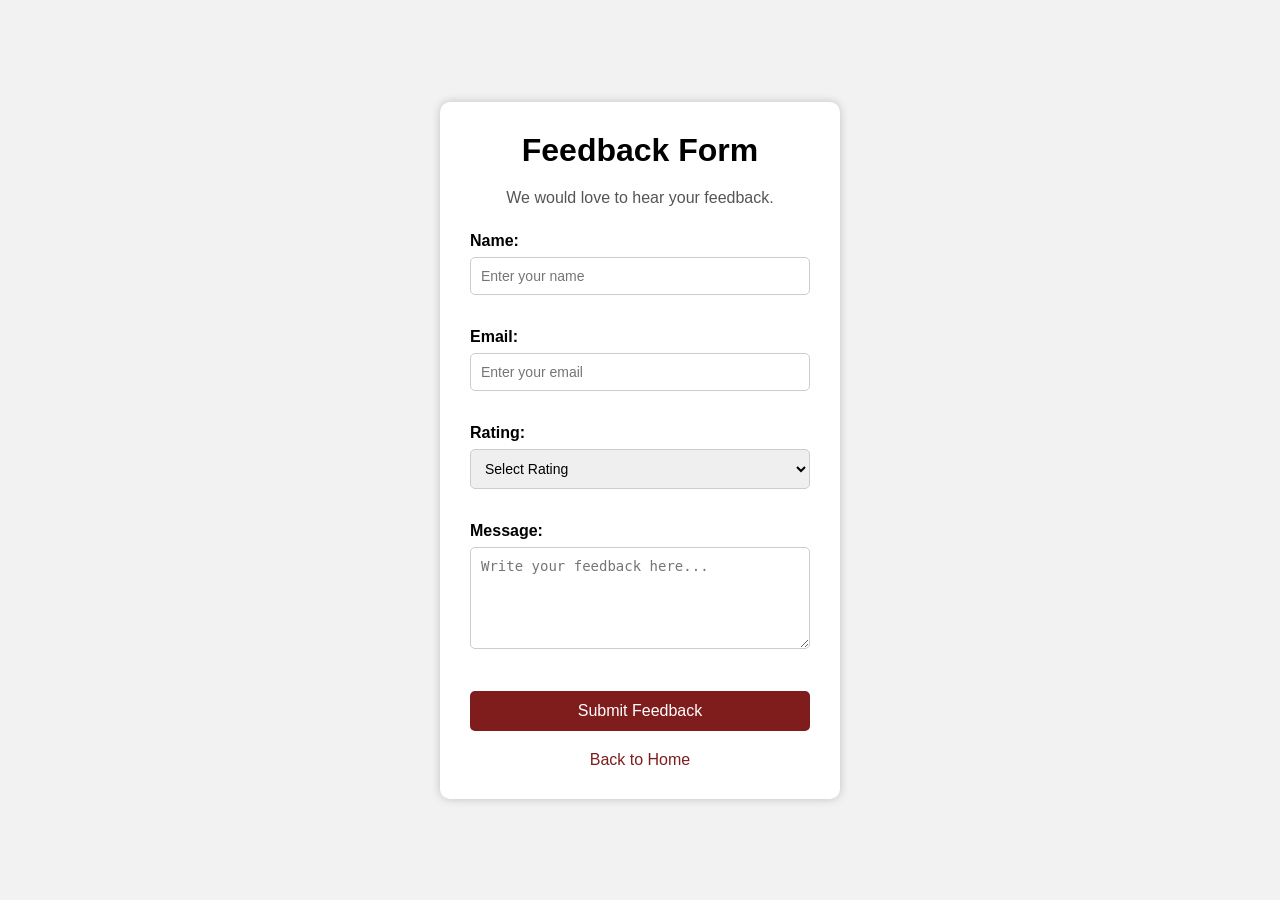
<file: feedback.html>
<!DOCTYPE html>
<html lang="en">
<head>
    <meta charset="UTF-8">
    <meta name="viewport" content="width=device-width, initial-scale=1.0">

    <title>Feedback Form</title>

    <link rel="stylesheet" href="style.css">
</head>

<body>

    <div class="feedback-container">

        <h1>Feedback Form</h1>

        <p>We would love to hear your feedback.</p>

        <form action="#" method="post">

            <label for="name">Name:</label>
            <input
                type="text"
                id="name"
                name="name"
                placeholder="Enter your name"
                required
            >


            <label for="email">Email:</label>
            <input
                type="email"
                id="email"
                name="email"
                placeholder="Enter your email"
                required
            >


            <label for="rating">Rating:</label>

            <select id="rating" name="rating" required>
                <option value="">Select Rating</option>
                <option value="5">5 - Excellent</option>
                <option value="4">4 - Very Good</option>
                <option value="3">3 - Good</option>
                <option value="2">2 - Average</option>
                <option value="1">1 - Poor</option>
            </select>


            <label for="message">Message:</label>

            <textarea
                id="message"
                name="message"
                rows="5"
                placeholder="Write your feedback here..."
                required
            ></textarea>


            <button type="submit">Submit Feedback</button>

        </form>

        <div class="back-link">
            <a href="index.html">Back to Home</a>
        </div>

    </div>

</body>
</html>
</file>
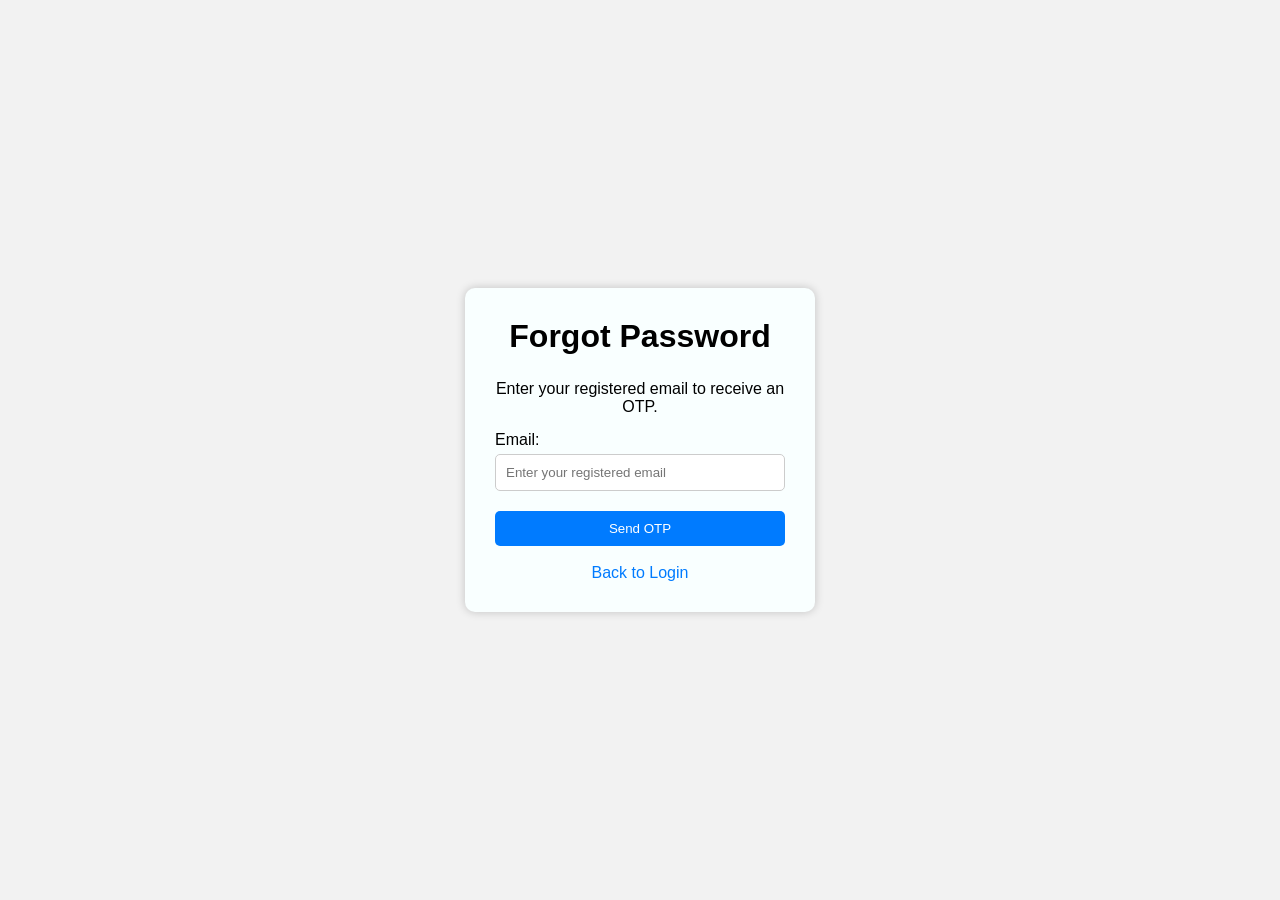
<file: forgot.html>
<!DOCTYPE html>
<html lang="en">
<head>
    <meta charset="UTF-8">
    <meta name="viewport" content="width=device-width, initial-scale=1.0">
    <title>Forgot Password</title>

    <link rel="stylesheet" href="style.css">
</head>
<body>

    <div class="container">

        <h1>Forgot Password</h1>

        <p>Enter your registered email to receive an OTP.</p>

        <form action="otp.html" method="get">

            <label for="email">Email:</label>

            <input 
                type="email"
                id="email"
                name="email"
                placeholder="Enter your registered email"
                required
            >

            <button type="submit">Send OTP</button>

        </form><br>

        <center>
            <div class="links">
                <a href="index.html">Back to Login</a>
            </div>
        </center>

    </div>

</body>
</html>
</file>
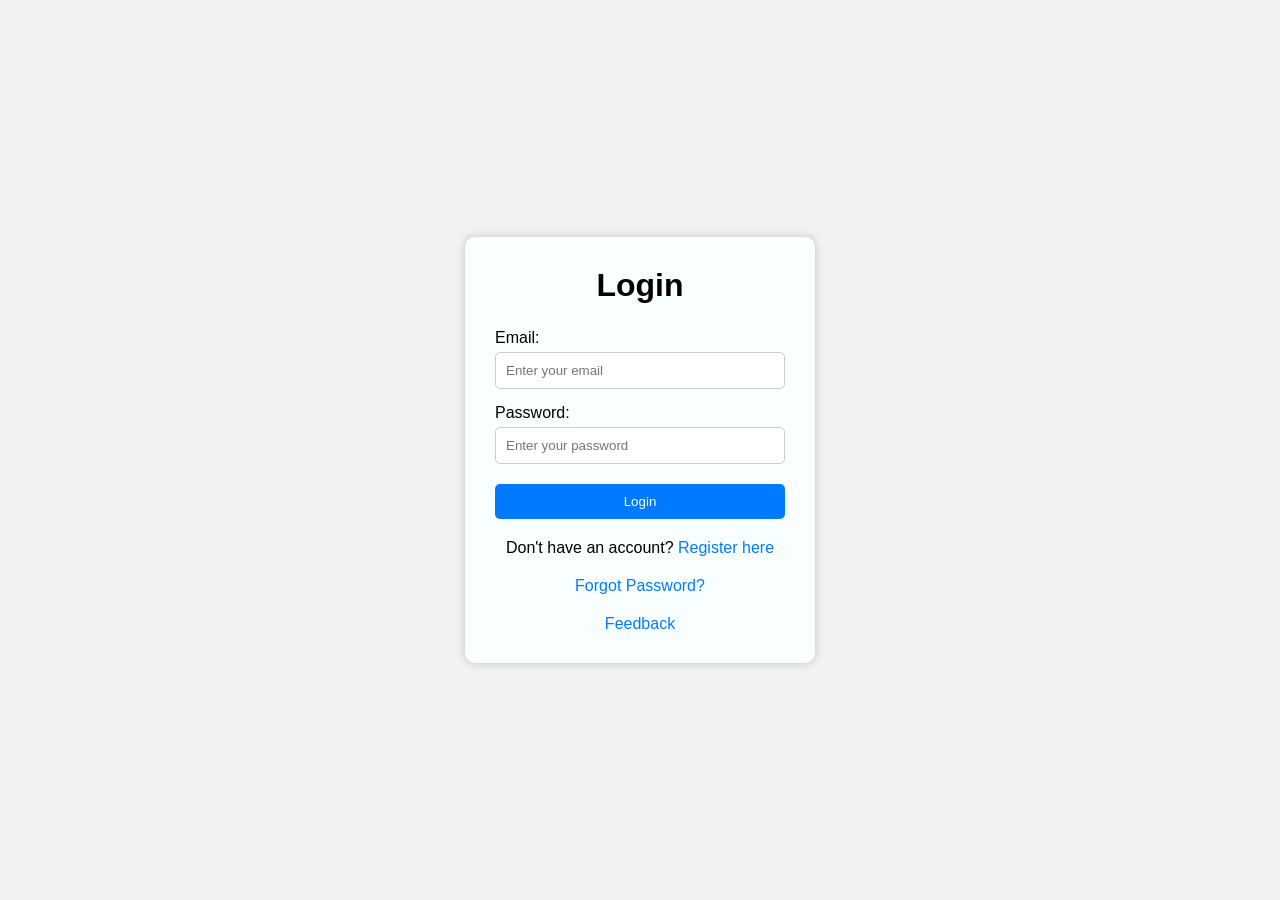
<file: login.html>
<!DOCTYPE html>
<html lang="en">
<head>
    <meta charset="UTF-8">
    <meta name="viewport" content="width=device-width, initial-scale=1.0">
    <title>Rajarashi Chhatrapati Shahu College Kolhapur</title>

    <link rel="stylesheet" href="style.css">
</head>
<body>
    <div class="container">
                <h1>Login</h1>

        <form action="index.html" method="post">

            <label for="email">Email:</label>
            <input type="email" id="email" name="email" placeholder="Enter your email" required>

            <label for="password">Password:</label>
            <input type="password" id="password" name="password" placeholder="Enter your password" required>

            <button type="submit">Login</button>

        </form>

        <p>
            Don't have an account?
            <a href="registration.html">Register here</a>
        </p>
        <p>
            <a href="forgot.html">Forgot Password?</a>
        </p>
        <p>
            <a href="feedback.html">Feedback</a>
        </p>

    </div>

</body>
</html>
</file>
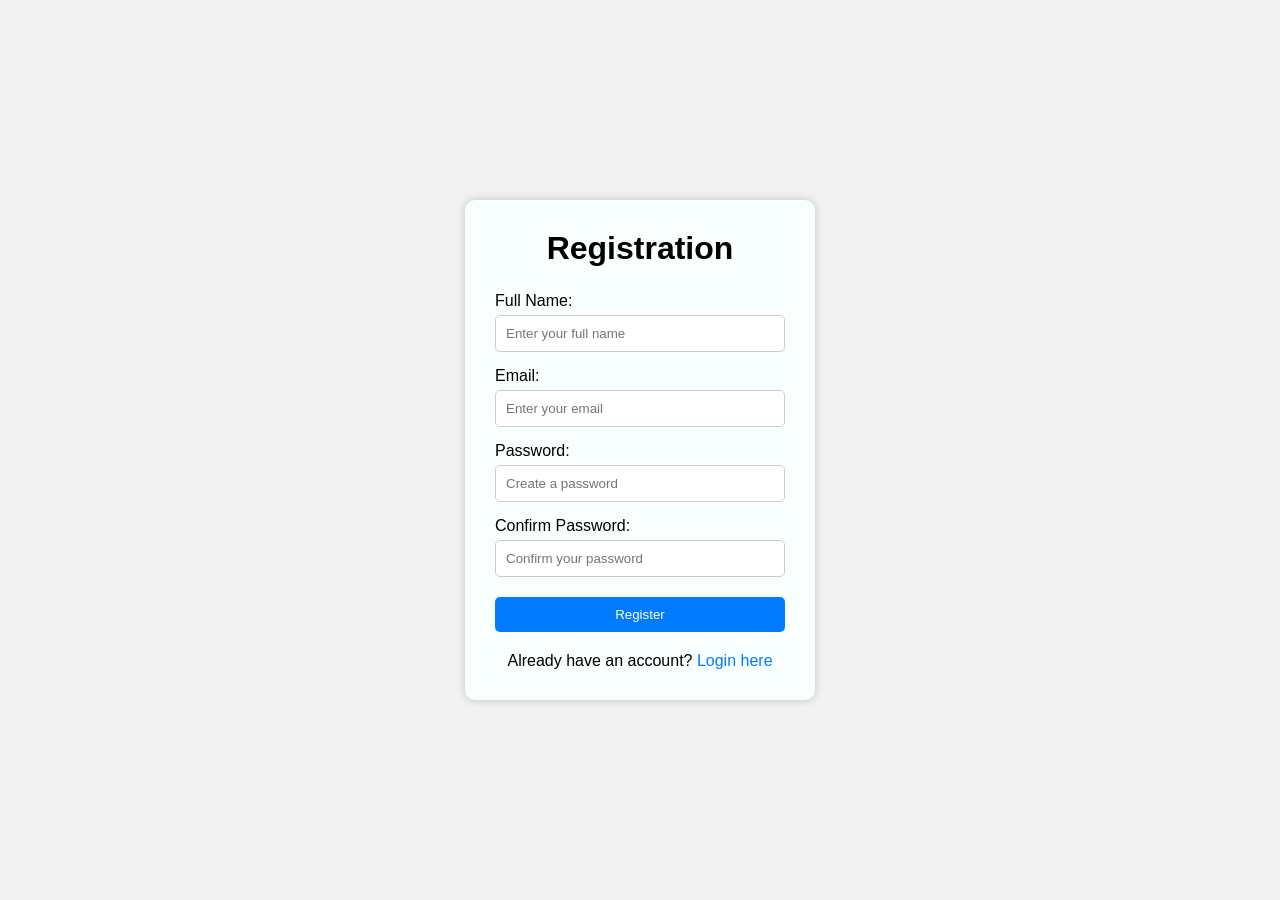
<file: registration.html>
<!DOCTYPE html>
<html lang="en">
<head>
    <meta charset="UTF-8">
    <meta name="viewport" content="width=device-width, initial-scale=1.0">
    <title>Registration Page</title>

    <link rel="stylesheet" href="style.css">
</head>

<body>

    <div class="container">

        <h1>Registration</h1>

        <form action="index.html">

            <label for="name">Full Name:</label>
            <input type="text" id="name" name="name"
                   placeholder="Enter your full name" required>

            <label for="email">Email:</label>
            <input type="email" id="email" name="email"
                   placeholder="Enter your email" required>

            <label for="password">Password:</label>
            <input type="password" id="password" name="password"
                   placeholder="Create a password" required>

            <label for="confirm-password">Confirm Password:</label>
            <input type="password" id="confirm-password"
                   name="confirm-password"
                   placeholder="Confirm your password" required>

            <button type="submit">Register</button>

        </form>

        <p>
            Already have an account?
            <a href="login.html">Login here</a>
        </p>

    </div>

</body>
</html>
</file>
<file: style.css>
* {
    box-sizing: border-box;
    margin: 0;
    padding: 0;
}

body {
    font-family: Arial, sans-serif;
    background-color: #07d2bb;

    display: flex;
    justify-content: center;
    align-items: center;

    min-height: 100vh;
}

.container {
    background-color: rgb(249, 255, 255);
    width: 350px;
    padding: 30px;

    border-radius: 10px;
    box-shadow: 0 0 10px rgba(0, 0, 0, 0.2);
}

h1 {
    text-align: center;
    margin-bottom: 25px;
}

label {
    display: block;
    margin-top: 15px;
    margin-bottom: 5px;
}

input {
    width: 100%;
    padding: 10px;

    border: 1px solid #ccc;
    border-radius: 5px;
}

button {
    width: 100%;
    padding: 10px;

    margin-top: 20px;

    background-color: #007bff;
    color: white;

    border: none;
    border-radius: 5px;

    cursor: pointer;
}

button:hover {
    background-color: #0056b3;
}

p {
    text-align: center;
    margin-top: 20px;
}

a {
    color: #007bff;
    text-decoration: none;
}

a:hover {
    text-decoration: underline;
}

body {
    font-family: Arial, sans-serif;
    background-color: #f2f2f2;
    margin: 0;
    padding: 0;
}

.feedback-container {
    width: 400px;
    margin: 60px auto;
    padding: 30px;
    background-color: white;
    border-radius: 10px;
    box-shadow: 0 0 10px rgba(0, 0, 0, 0.2);
}

.feedback-container h1 {
    text-align: center;
    margin-bottom: 10px;
}

.feedback-container p {
    text-align: center;
    color: #555;
    margin-bottom: 25px;
}

.feedback-container label {
    display: block;
    margin-bottom: 7px;
    font-weight: bold;
}

.feedback-container input,
.feedback-container select,
.feedback-container textarea {
    width: 100%;
    padding: 10px;
    margin-bottom: 18px;
    border: 1px solid #ccc;
    border-radius: 5px;
    box-sizing: border-box;
    font-size: 14px;
}

.feedback-container textarea {
    resize: vertical;
}

.feedback-container button {
    width: 100%;
    padding: 11px;
    background-color: #7f1d1d;
    color: white;
    border: none;
    border-radius: 5px;
    font-size: 16px;
    cursor: pointer;
}

.feedback-container button:hover {
    background-color: #991b1b;
}

.back-link {
    text-align: center;
    margin-top: 20px;
}

.back-link a {
    color: #7f1d1d;
    text-decoration: none;
}

.back-link a:hover {
    text-decoration: underline;
}
</file>
